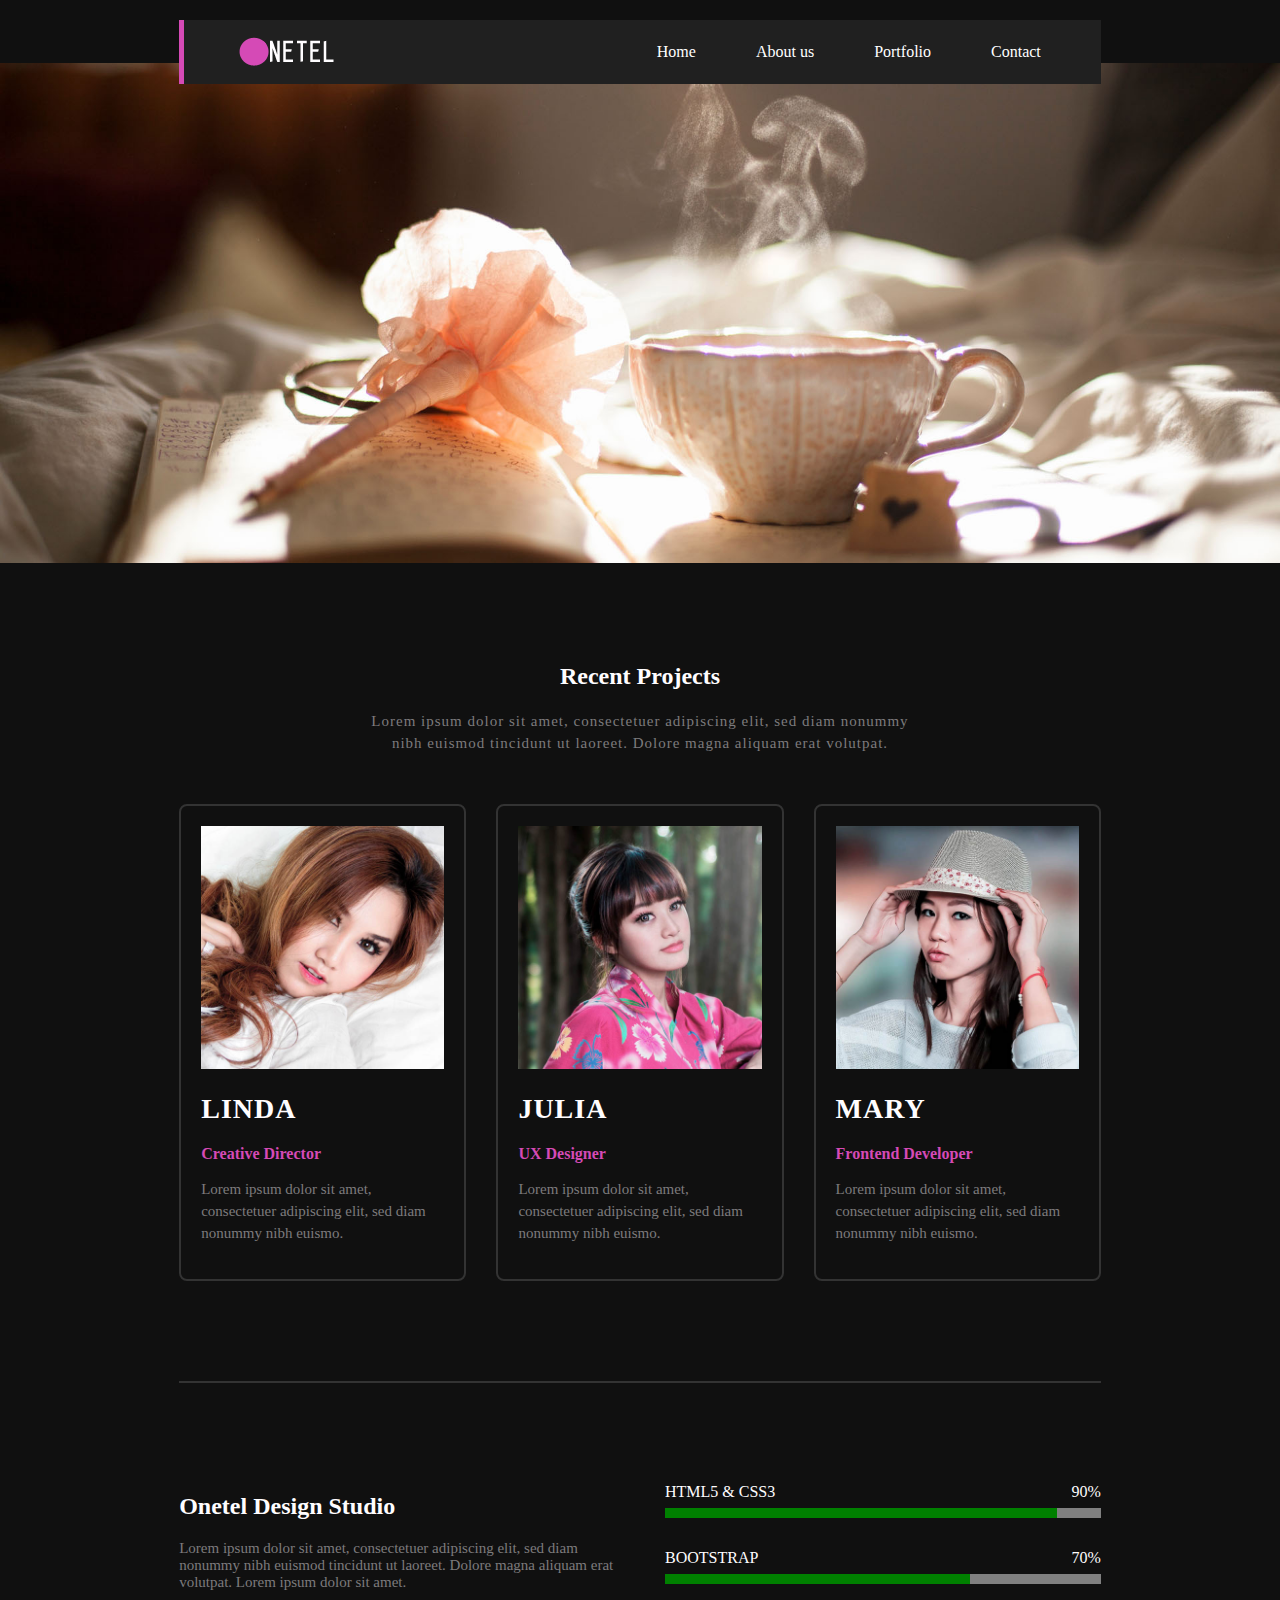
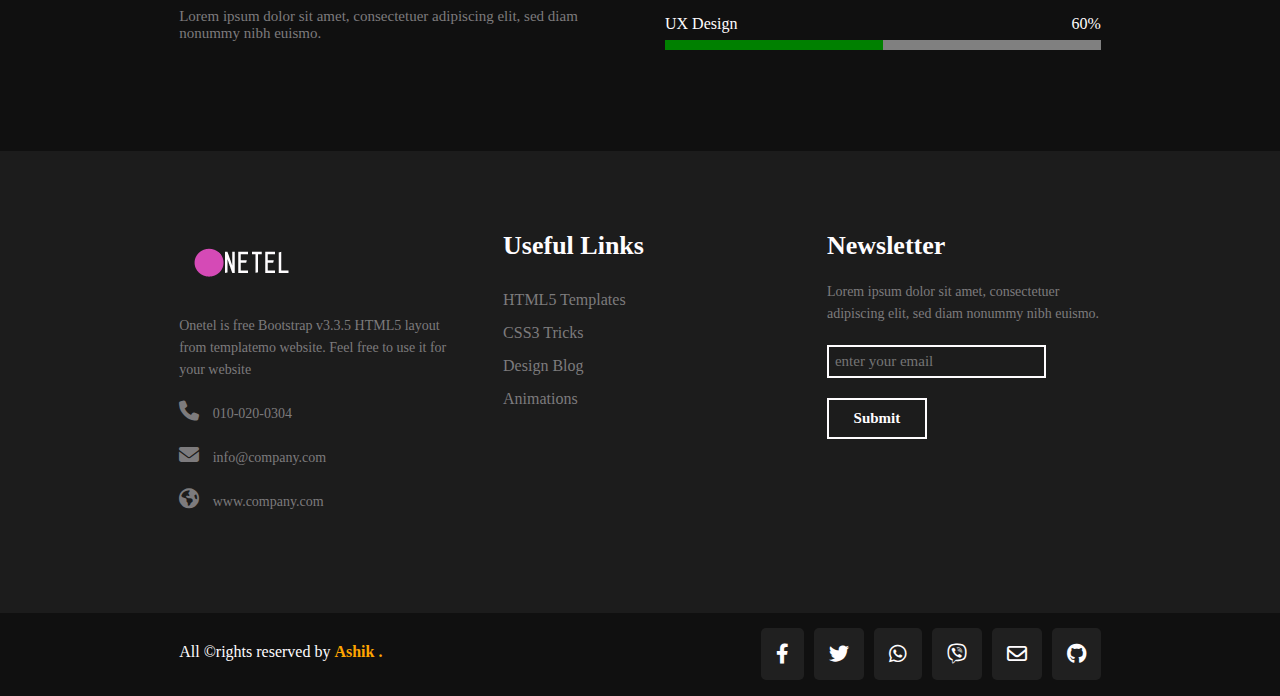
<file: about.html>
<!DOCTYPE html>
<html lang="en">
<head>
    <meta charset="UTF-8">
    <meta http-equiv="X-UA-Compatible" content="IE=edge">
    <meta name="viewport" content="width=device-width, initial-scale=1.0">
    <title>About us</title>
    <link rel="stylesheet" href="css/style.css">
    <link rel="stylesheet" href="css/all.min.css">
    <link rel="stylesheet" href="css/responsive.css">
</head>
<body>
     <!-- Navbar -->
     <header>
        <nav>
            <div class="container nav-container">
                <div class="navbar">
                    <input type="checkbox" id="toggler">
                    <div class="nav-left">
                        <a href="#">
                            <img src="media/logo.png" alt="logo">
                        </a>
                    </div>
                    <div class="nav-right">
                        <ul class="menu">
                            <li><a href="index.html" class="active">Home</a></li>
                            <li><a href="about.html">About us</a></li>
                            <li><a href="portfolio.html">Portfolio</a></li>
                            <li><a href="contact.html">Contact</a></li>
                        </ul>
                    </div>
                    <label class="bars" for="toggler">
                        <i class="fa-solid fa-bars"></i>
                    </label>
                </div>
            </div>
        </nav>
    </header>

    <!-- Main section -->
    <main>
        <div class="about-home">

        </div>

        <!-- Crew section -->
        <div class="crew">
            <div class="container">
                <div class="crew-top common">
                    <h2>Recent Projects</h2>
                    <p>Lorem ipsum dolor sit amet, consectetuer adipiscing elit, sed diam nonummy nibh euismod tincidunt ut laoreet. Dolore magna aliquam erat volutpat.</p>
                </div>
                <div class="crew-bottom">
                    <div class="crew-one crews">
                        <img src="media/team1.jpg" alt="">
                        <h3>LINDA</h3>
                        <h4>Creative Director</h4>
                        <p>Lorem ipsum dolor sit amet, consectetuer adipiscing elit, sed diam nonummy nibh euismo.</p>
                    </div>
                    <div class="crew-two crews">
                        <img src="media/team2.jpg" alt="">
                        <h3>JULIA</h3>
                        <h4>UX Designer</h4>
                        <p>Lorem ipsum dolor sit amet, consectetuer adipiscing elit, sed diam nonummy nibh euismo.</p>
                    </div>
                    <div class="crew-three crews">
                        <img src="media/team3.jpg" alt="">
                        <h3>MARY</h3>
                        <h4>Frontend Developer</h4>
                        <p>Lorem ipsum dolor sit amet, consectetuer adipiscing elit, sed diam nonummy nibh euismo.</p>
                    </div>
                </div>
            </div>
        </div>
        
        <div class="container">
            <hr>
        </div>

        <!-- progress section -->
        <section id="progress">
            <div class="container">
                <div class="progress">
                    <div class="progress-left">
                        <h2>Onetel Design Studio</h2>
                        <p>Lorem ipsum dolor sit amet, consectetuer adipiscing elit, sed diam nonummy nibh euismod tincidunt ut laoreet. Dolore magna aliquam erat volutpat. Lorem ipsum dolor sit amet.
                            <br><br>
                        Lorem ipsum dolor sit amet, consectetuer adipiscing elit, sed diam nonummy nibh euismo.</p>
                    </div>
                    <div class="progress-right">
                        <div class="progress-bars">
                            <div class="bar bar-one">
                                <div class="bar-name">
                                    <div class="b-name-left">
                                        HTML5 & CSS3
                                    </div>
                                    <div class="b-name-right">
                                        90%
                                    </div>
                                </div>
                                <progress max="100" value="90"></progress>
                            </div>
                            <div class="bar bar-two">
                                <div class="bar-name">
                                    <div class="b-name-left">
                                        BOOTSTRAP
                                    </div>
                                    <div class="b-name-right">
                                        70%
                                    </div>
                                </div>
                                <progress max="100" value="70"></progress>
                            </div>
                            <div class="bar bar-three">
                                <div class="bar-name">
                                    <div class="b-name-left">
                                        UX Design
                                    </div>
                                    <div class="b-name-right">
                                        60%
                                    </div>
                                </div>
                                <progress max="100" value="50"></progress>
                            </div>
                        </div>
                    </div>
                </div>
            </div>
        </section>

    </main>
    <!-- footer section -->
    <footer>
        <div class="footer-top">
            <div class="container footer-container">
                <div class="footer-top-left">
                    <img src="media/logo.png" alt="logo">
                    <p>Onetel is free Bootstrap v3.3.5 HTML5 layout from templatemo website. Feel free to use it for your website</p>
                    <p>
                        <i class="fa-solid fa-phone"></i>
                        <span>010-020-0304</span>
                    </p>
                    <p>
                        <i class="fa-solid fa-envelope"></i>
                        <span>info@company.com</span>
                    </p>
                    <p>
                        <i class="fa-solid fa-earth-americas"></i>
                        <span>www.company.com</span>
                    </p>
                </div>
                <div class="footer-top-middle">
                    <h3>Useful Links</h3>
                    <ul>
                        <li><a href="#">HTML5 Templates</a></li>
                        <li><a href="#">CSS3 Tricks</a></li>
                        <li><a href="#">Design Blog</a></li>
                        <li><a href="#">Animations</a></li>
                    </ul>
                </div>
                <div class="footer-top-right">
                    <h3>Newsletter</h3>
                    <p>Lorem ipsum dolor sit amet, consectetuer adipiscing elit, sed diam nonummy nibh euismo.</p>
                    <input type="text" placeholder="enter your email"><br>
                    <input type="submit">
                </div>
            </div>
        </div>
        <div class="footer-bottom">
            <div class="container footer-bottom-container">
                <div class="footer-bottom-left">
                    <p>All &copyrights reserved by <span>Ashik .</span></p>
                </div>
                <div class="footer-bottom-right">
                    <ul>
                        <li><a href="#"><i class="fa-brands fa-facebook-f"></i></a></li>
                        <li><a href="#"><i class="fa-brands fa-twitter"></i></a></li>
                        <li><a href="#"><i class="fa-brands fa-whatsapp"></i></a></li>
                        <li><a href="#"><i class="fa-brands fa-viber"></i></a></li>
                        <li><a href="#"><i class="fa-regular fa-envelope"></i></a></li>
                        <li><a href="#"><i class="fa-brands fa-github"></i></a></li>
                    </ul>
                </div>
            </div>   
        </div>
    </footer>
</body>
</html>
</file>
<file: css/style.css>
*{
    margin: 0;
    padding: 0;
    box-sizing: border-box;
    font-family: tahoma;
    color: #FFFDFF;
}
body{
    background-color: #101010;
}
.container{
    width: 72%;
    margin: 0 auto;
}
ul{
    list-style: none;
}
a{
    text-decoration: none;
}

/* Navbar */
nav{
    height: 63px;
    position: relative;
}
nav input, nav label{
    display: none;
}
.navbar{
    width: 72%;
    display: flex;
    justify-content: space-between;
    align-items: center;
    background-color: #202020;
    padding: 0px 40px;
    border-left: 5px solid #D54AB6;
    position: absolute;
    top: 20px;
}
.navbar .menu{
    display: flex;
    column-gap: 20px;
}
.navbar .menu a{
    color: #ffffff;
    padding: 22px 20px;
    transition: 0.5s;
    font-weight: 100;
}
.navbar .menu a:hover{
    color: orange;
}
.navbar .menu a:hover{
    background-color: rgb(54, 54, 54);
}

/* Main section */
/* Home part */
.home{
    display: flex;
    align-items: center;
    justify-content: center;
    height: 500px;
    background-image: url(../media/home-bg.jpg);
    background-size: cover;
    background-position: center center;
    font-size: 40px;
    font-weight: bold;
    letter-spacing: 2px;
}
.home div{
    margin-left: 300px;
}

/* Features section */
.feature{
    display: flex;
    column-gap: 30px;
    position: relative;
    top: -50px;
}
.feature .features{
    text-align: center;
    padding: 40px 30px;
    transition: 0.4s ease-in;
}
.feature .features:hover{
    /* position: relative;
    bottom: 40px; */
    transform: translateY(-20px);
}
.f-one{
    background-color: #C14000;
}
.f-two{
    background-color: #009988;
}
.f-three{
    background-color: #FFA500;
}
.features i{
    font-size: 25px;
    padding: 25px;
    border: 2px solid #FFFDFF;
    border-radius: 50%;
}
.features h3{
    font-size: 28px;
    margin: 15px 0;
}
.features p{
    font-size: 16px;
    letter-spacing: 1px;
    line-height: 22px;
}

/* Startup Section */
.startup{
    display: flex;
    background-color: #191919;
}
.s-left{
    flex-basis: 100%;
}
.s-left img{
    width: 100%;
    height: 100%;
}
.s-right{
    padding: 40px 30px;
    flex-basis: 100%;
}
.s-right p{
    color: #73704E;
    line-height: 22px;
    letter-spacing: 1px;
    margin-top: 10px;
    font-size: 14px;
}
.s-right button{
    padding: 15px 20px;
    background-color: transparent;
    font-weight: bold;
    text-transform: uppercase;
    border: 2px solid #FFFDFF;
    margin-top: 30px;
    transition: background-color .5s;
}
.s-right button:hover{
    background-color: #057e70;
}

/* Portfolio section */
#gallery{
    margin: 100px 0;
}
.gallery{
    display: grid;
    grid-template-columns: repeat(auto-fit, minmax(250px, 1fr));
    gap: 20px;
}
.common{
    width: 60%;
    text-align: center;
    margin: 0 auto 50px;
}
.common p{
    font-size: 15px;
    color: #7D7B7D;
    letter-spacing: 1px;
    line-height: 22px;
    margin-top: 20px;
}
.gallery img{
    width: 100%;
    object-fit: cover;
    opacity: 0.8;
    transition: opacity 0.5s;
    cursor: zoom-in;
}
.gallery img:hover{
    /* transform: scale(1.2); */
    opacity: 1;
}
.gallery-bottom{
    text-align: center;
    margin-top: 40px;
}
.gallery-bottom a{
    padding: 15px 20px;
    border: 2px solid #FFFDFF;
    background-color: transparent;
    transition: background-color 0.5s;
}
.gallery-bottom a:hover{
    background-color: #009988;
    border-color: #009988;
}


/* footer section */
.footer-top{
    background-color: #1C1C1C;
}
.footer-container{
    display: grid;
    grid-template-columns: repeat(auto-fit, minmax(250px, 1fr));
    column-gap: 50px;
    padding: 80px 0;
    
}
.footer-container h3{
    font-size: 26px;
}
.footer-container p{
    margin: 20px 0;
    font-size: 14px;
    color: #7D7B7D;
    line-height: 22px;
}
.footer-container p span{
    color: #7D7B7D;
}
.footer-container p i{
    margin-right: 10px;
    font-size: 20px;
    color: #7D7B7D;
}
.footer-container ul{
    margin-top: 30px;
}
.footer-container ul li{
    margin-top: 15px;
    color: #7D7B7D;
}
.footer-container ul li a{
    color: #7D7B7D;
}
.footer-container ul li a:hover{
    color: #FFFDFF;
}
.footer-container input[type='text']{
    width: 80%;
    padding: 6px;
    background-color: transparent;
    border: 2px solid #FFFDFF;
    font-size: 15px;
}
.footer-container input[type='submit']{
    width: 100px;
    padding: 10px 20px;
    background-color: transparent;
    border: 2px solid #FFFDFF;
    font-size: 15px;
    margin-top: 20px;
    font-weight: bold;
    transition: background-color 0.5s;
}
.footer-container input[type='submit']:hover{
    background-color: #009988;
    border: 2px solid #009988;
}



/* About page started */
.about-home{
    background-image: url(../media/about-header.jpg);
    height: 500px;
    background-size: cover;
    background-position: center;
}
.crew{
    margin: 100px 0;
}
.crew-bottom{
    display: grid;
    grid-template-columns: repeat(auto-fit, minmax(250px, 1fr));
    column-gap: 30px;
    row-gap: 20px;
}
.crews{
    padding: 20px;
    border: 2px solid #333;
    border-radius: 8px;
}
.crews h3{
    margin: 20px 0;
    font-size: 28px;
    letter-spacing: 1px;
}
.crews h4{
    color: #D54AB6;
    font-weight: bold;
}
.crews p{
    margin: 15px 0;
    line-height: 22px;
    font-size: 15px;
    color: #7D7B7D;
}
.crew-bottom img{
    width: 100%;
    object-fit: cover;
}
hr{
    border: 1px solid #333333;
}

/* progress section */
#progress{
    margin: 100px 0;
}
.progress{
    display: grid;
    grid-template-columns: repeat(auto-fit, minmax(250px, 1fr));
    column-gap: 50px;
    row-gap: 20px;
}
.progress h2{
    margin: 10px 0 20px;
}
.progress p{
    font-size: 15px;
    color: #7D7B7D;
}
.progress-right .bar:nth-child(2n){
    margin: 30px 0;
}
.progress-right .bar-name{
    display: flex;
    justify-content: space-between;
}
.progress-right progress{
    width: 100%;
    height: 10px;
    border: none;
}

/* Portfolio section */

.portfolio-home{
    background-image: url(../media/portfolio-header.jpg);
    height: 500px;
    background-size: cover;
    background-position: center;
}


/* contact section */

.contact-home{
    background-image: url(../media/contact-header.jpg);
    height: 500px;
    background-size: cover;
    background-position: center;
}


#get{
    margin: 100px 0;
}
#get form{
    display: grid;
    grid-template-columns: repeat(auto-fit, minmax(300px,1fr));
    column-gap: 30px;
}
#get form input, #get form textarea{
    width: 100%;
}
form input[type='text'], form input[type='email'], form textarea{
    padding: 10px;
    background-color: #333;
    border: 0;
    margin-top: 10px;
    font-size: 16px;
}
#get form input[type='submit']{
    width: 100px;
    padding: 15px 20px;
    background-color: transparent;
    border: 2px solid #FFFDFF;
    font-weight: bold;
    font-size: 16px;
}

form h3{
    margin: 15px 0;
    font-size: 25px;
    letter-spacing: 1px;
}
form p{
    letter-spacing: 1px;
}
.location{
    margin-top: 80px;
}
.location .location-container iframe{
    width: 100%;
    height: 300px;
}
.location h3{
    font-size: 28px;
    margin-bottom: 20px;
}


/* footer bottom */
.footer-bottom-container{
    display: flex;
    flex-wrap: wrap;
    row-gap: 20px;
    justify-content: space-between;
    padding: 30px 0;
}
.footer-bottom-container span{
    color: #FFA500;
    font-weight: bold;
}
.footer-bottom-container ul{
    display: flex;
    column-gap: 10px;
}
.footer-bottom-container ul li a{
    padding: 15px;
    background-color: #202020;
    font-size: 20px;
    border-radius: 5px;
    transition: background-color 0.5s;
}
.footer-bottom-container ul li a:hover{
    background-color: #D54AB6;
}
</file>
<file: css/responsive.css>
/* // Extra small devices (portrait phones, less than 576px) */
@media all and (max-width: 576px) {
    .container{
        width: 92%;
    }
    .navbar{
        width: 92%;
        padding: 0 20px 0 0;
    }
    .home{
        padding: 0 20px;
    }
    .home div{
        margin: 0;
    }
    .feature{
        flex-wrap: wrap;
        row-gap: 20px;
    }
    .startup{
        flex-wrap: wrap;
    }
    .common{
        width: 90%;
    }
    
    .footer-bottom-container ul li a{
        padding: 8px;
    }
    
}

/* // Small devices (landscape phones, 576px and up) */
@media all and (max-width: 768px) {
    
    .home div{
        margin: 0;
    }
    .feature .f-one{
        order: 2;
    }
    .feature .f-three{
        order: 3;
    }
    
}

/* // Medium devices (tablets, 768px and up) */
@media all and (max-width: 992px) {
    nav .nav-right{
        position: fixed;
        top: 83px;
        right: -40%;
        background-color: brown;
        padding: 10px 10px;
        /* display: none; */
        transition: 0.5s ease-in-out;
    }
    nav .nav-right .menu{
        flex-direction: column;
        align-items: center;
        row-gap: 10px;
    }
    
    .navbar .menu a{
        display: inline-block;
        padding: 10px 20px;
    }
    .navbar .menu a:hover{
        border-radius: 8px;
    }
    nav .bars{
        display: block;
    }
    nav input:checked ~ .nav-right{
        /* display: block; */
        right: 4%;
    }
}


/* // Large devices (desktops, 992px and up) */
@media all and (max-width: 1200px) {
    
}

/* // Extra large devices (large desktops, 1200px and up) */
@media (min-width: 1200px) {
    
}
</file>
